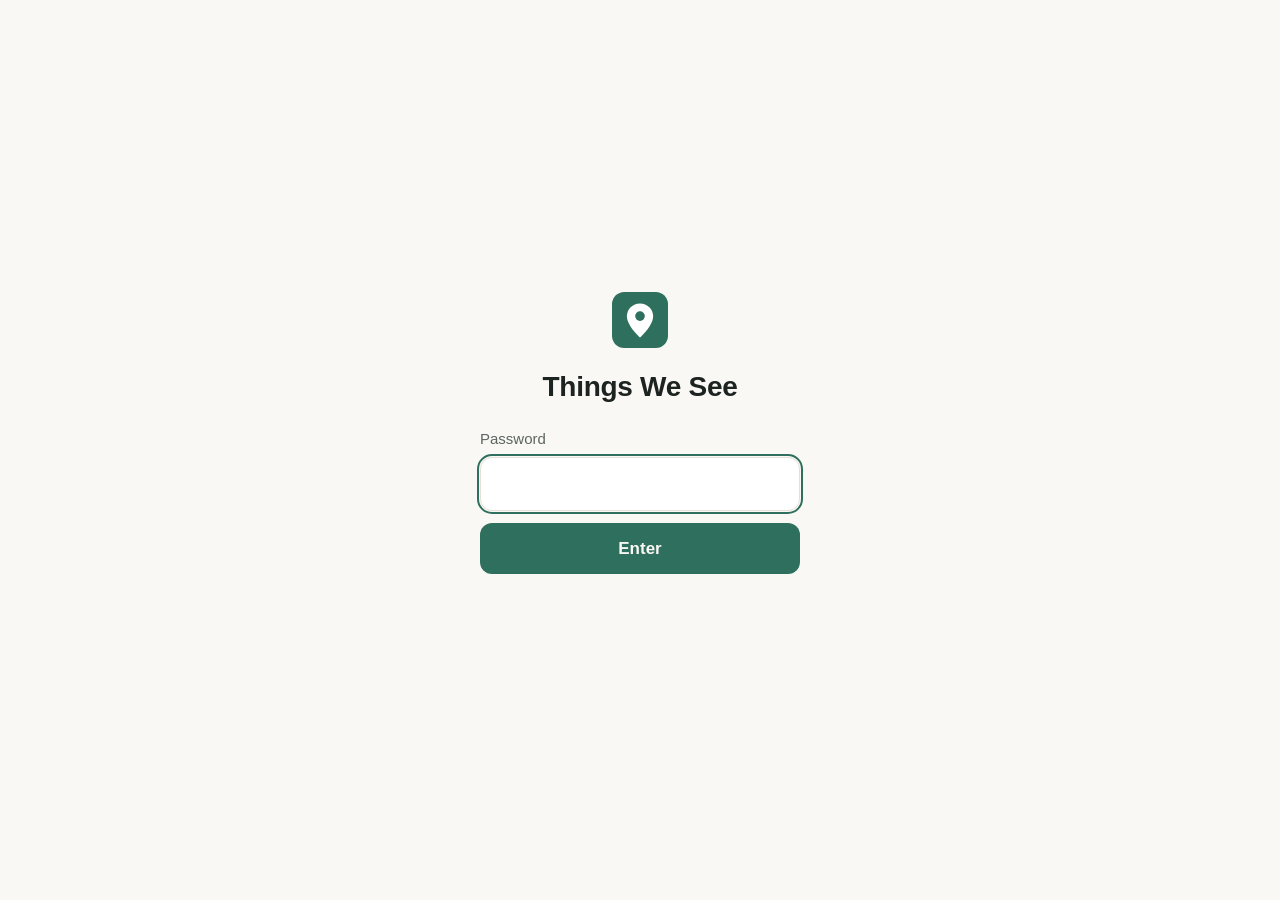
<file: index.html>
<!doctype html>
<html lang="en">
<head>
<meta charset="utf-8">
<meta name="viewport" content="width=device-width, initial-scale=1">
<title>Things We See</title>
<meta name="description" content="Things We See is a private iPhone companion for the places you go and the places you want to try. Everything stays on your phone.">
<link rel="icon" href="/favicon.svg" type="image/svg+xml">
<link rel="stylesheet" href="/style.css">
<meta name="robots" content="noindex, nofollow">
<script>document.documentElement.classList.add("locked")</script>
<script src="/gate.js" defer></script>
</head>
<body>
<header class="site"><div class="wrap">
  <a class="brand" href="/"><img src="/favicon.svg" alt="">Things We See</a>
  <nav><a href="/" aria-current="page">Home</a><a href="/privacy/">Privacy</a><a href="/support/">Support</a></nav>
</div></header>

<main><div class="wrap">
  <span class="badge">In private testing</span>
  <h1>A private companion for the places you go.</h1>
  <p class="lead">Things We See remembers the places you visit and the places you want to try, so the next time you're there, or wondering where to go, it has your back.</p>

  <ul class="cards">
    <li><strong>One tap: "I'm here"</strong><span>Mark a visit in a second. The app finds where you are and keeps the date.</span></li>
    <li><strong>Notes to Self</strong><span>Write a note about a place ("ask for the patio") and it shows up when you're back.</span></li>
    <li><strong>Wanna Go</strong><span>A list of places you want to try, ready when you are.</span></li>
    <li><strong>Going out</strong><span>Ideas for right now, from your own places and lists, with drive times.</span></li>
    <li><strong>"Pin this place" with Siri</strong><span>Driving past somewhere interesting? Ask Siri to pin it and look later.</span></li>
    <li><strong>GottaGo, for trips</strong><span>The travel section. Build a destination package for a trip, like a long weekend in Taos.</span></li>
  </ul>

  <div class="callout"><p><strong>Everything stays on your phone.</strong> No account, no servers, no ads, no tracking. Read the <a href="/privacy/">privacy policy</a>.</p></div>

  <h2>Availability</h2>
  <p>Things We See is an iPhone app in private testing through Apple's TestFlight. It isn't on the App Store yet.</p>
</div></main>

<footer class="site"><div class="wrap">
  © 2026 Things We See · <a href="/privacy/">Privacy</a> · <a href="/support/">Support</a>
</div></footer>
</body>
</html>
</file>
<file: style.css>
:root {
  color-scheme: light dark;
  --bg: #faf8f4;
  --surface: #ffffff;
  --text: #1d2321;
  --muted: #5b6662;
  --line: #e4e0d8;
  --accent: #2f6f5e;
  --accent-soft: #e5f0ec;
}
@media (prefers-color-scheme: dark) {
  :root {
    --bg: #121514;
    --surface: #1b201e;
    --text: #ecefed;
    --muted: #a3ada9;
    --line: #2c3330;
    --accent: #7cc4ad;
    --accent-soft: #1f2d28;
  }
}
* { box-sizing: border-box; }
html { -webkit-text-size-adjust: 100%; }
body {
  margin: 0;
  background: var(--bg);
  color: var(--text);
  font: 17px/1.6 -apple-system, BlinkMacSystemFont, "SF Pro Text", "Segoe UI", Roboto, Helvetica, Arial, sans-serif;
}
.wrap { max-width: 720px; margin: 0 auto; padding: 0 20px; }
header.site { border-bottom: 1px solid var(--line); }
header.site .wrap { display: flex; align-items: center; justify-content: space-between; gap: 12px; padding-top: 14px; padding-bottom: 14px; flex-wrap: wrap; }
.brand { display: flex; align-items: center; gap: 10px; font-weight: 650; color: var(--text); text-decoration: none; }
.brand img { width: 28px; height: 28px; }
nav a { color: var(--muted); text-decoration: none; margin-left: 18px; font-size: 15px; }
nav a:first-child { margin-left: 0; }
nav a:hover, nav a[aria-current="page"] { color: var(--accent); }
main { padding: 40px 0 56px; }
h1 { font-size: 34px; line-height: 1.2; margin: 0 0 12px; letter-spacing: -0.01em; }
h2 { font-size: 22px; line-height: 1.3; margin: 36px 0 8px; }
h3 { font-size: 18px; margin: 24px 0 4px; }
p, li { color: var(--text); }
.lead { font-size: 20px; color: var(--muted); margin: 0 0 20px; }
.muted { color: var(--muted); }
a { color: var(--accent); }
.badge { display: inline-block; background: var(--accent-soft); color: var(--accent); border-radius: 999px; padding: 4px 12px; font-size: 14px; font-weight: 600; margin-bottom: 18px; }
.cards { display: grid; grid-template-columns: repeat(auto-fit, minmax(220px, 1fr)); gap: 14px; margin: 28px 0; padding: 0; list-style: none; }
.cards li { background: var(--surface); border: 1px solid var(--line); border-radius: 14px; padding: 16px 18px; }
.cards strong { display: block; margin-bottom: 4px; }
.cards span { color: var(--muted); font-size: 15px; line-height: 1.5; }
.callout { background: var(--accent-soft); border-radius: 14px; padding: 18px 20px; margin: 28px 0; }
.callout p { margin: 0; }
ol, ul { padding-left: 22px; }
li { margin: 4px 0; }
footer.site { border-top: 1px solid var(--line); padding: 20px 0 32px; font-size: 14px; color: var(--muted); }
footer.site a { color: var(--muted); }
@media (max-width: 480px) {
  h1 { font-size: 28px; }
  .lead { font-size: 18px; }
}

/* Password screen (see gate.js) */
html.locked body > :not(#gate) { display: none !important; }
#gate { min-height: 100vh; display: flex; align-items: center; justify-content: center; padding: 24px 16px; }
#gate form { width: 100%; max-width: 320px; text-align: center; }
#gate h1 { font-size: 28px; margin: 14px 0 24px; }
#gate label { display: block; text-align: left; font-size: 15px; color: var(--muted); margin-bottom: 6px; }
#gate input { width: 100%; font: inherit; padding: 12px 14px; border: 1px solid var(--line); border-radius: 12px; background: var(--surface); color: var(--text); }
#gate input:focus { outline: 2px solid var(--accent); outline-offset: 1px; }
#gate button { width: 100%; margin-top: 12px; font: inherit; font-weight: 600; padding: 12px; border: 0; border-radius: 12px; background: var(--accent); color: var(--bg); cursor: pointer; }
#gate .gate-msg { min-height: 1.5em; color: #c0392b; font-size: 15px; margin: 12px 0 0; }
@media (prefers-color-scheme: dark) { #gate .gate-msg { color: #ff8a80; } }
</file>
